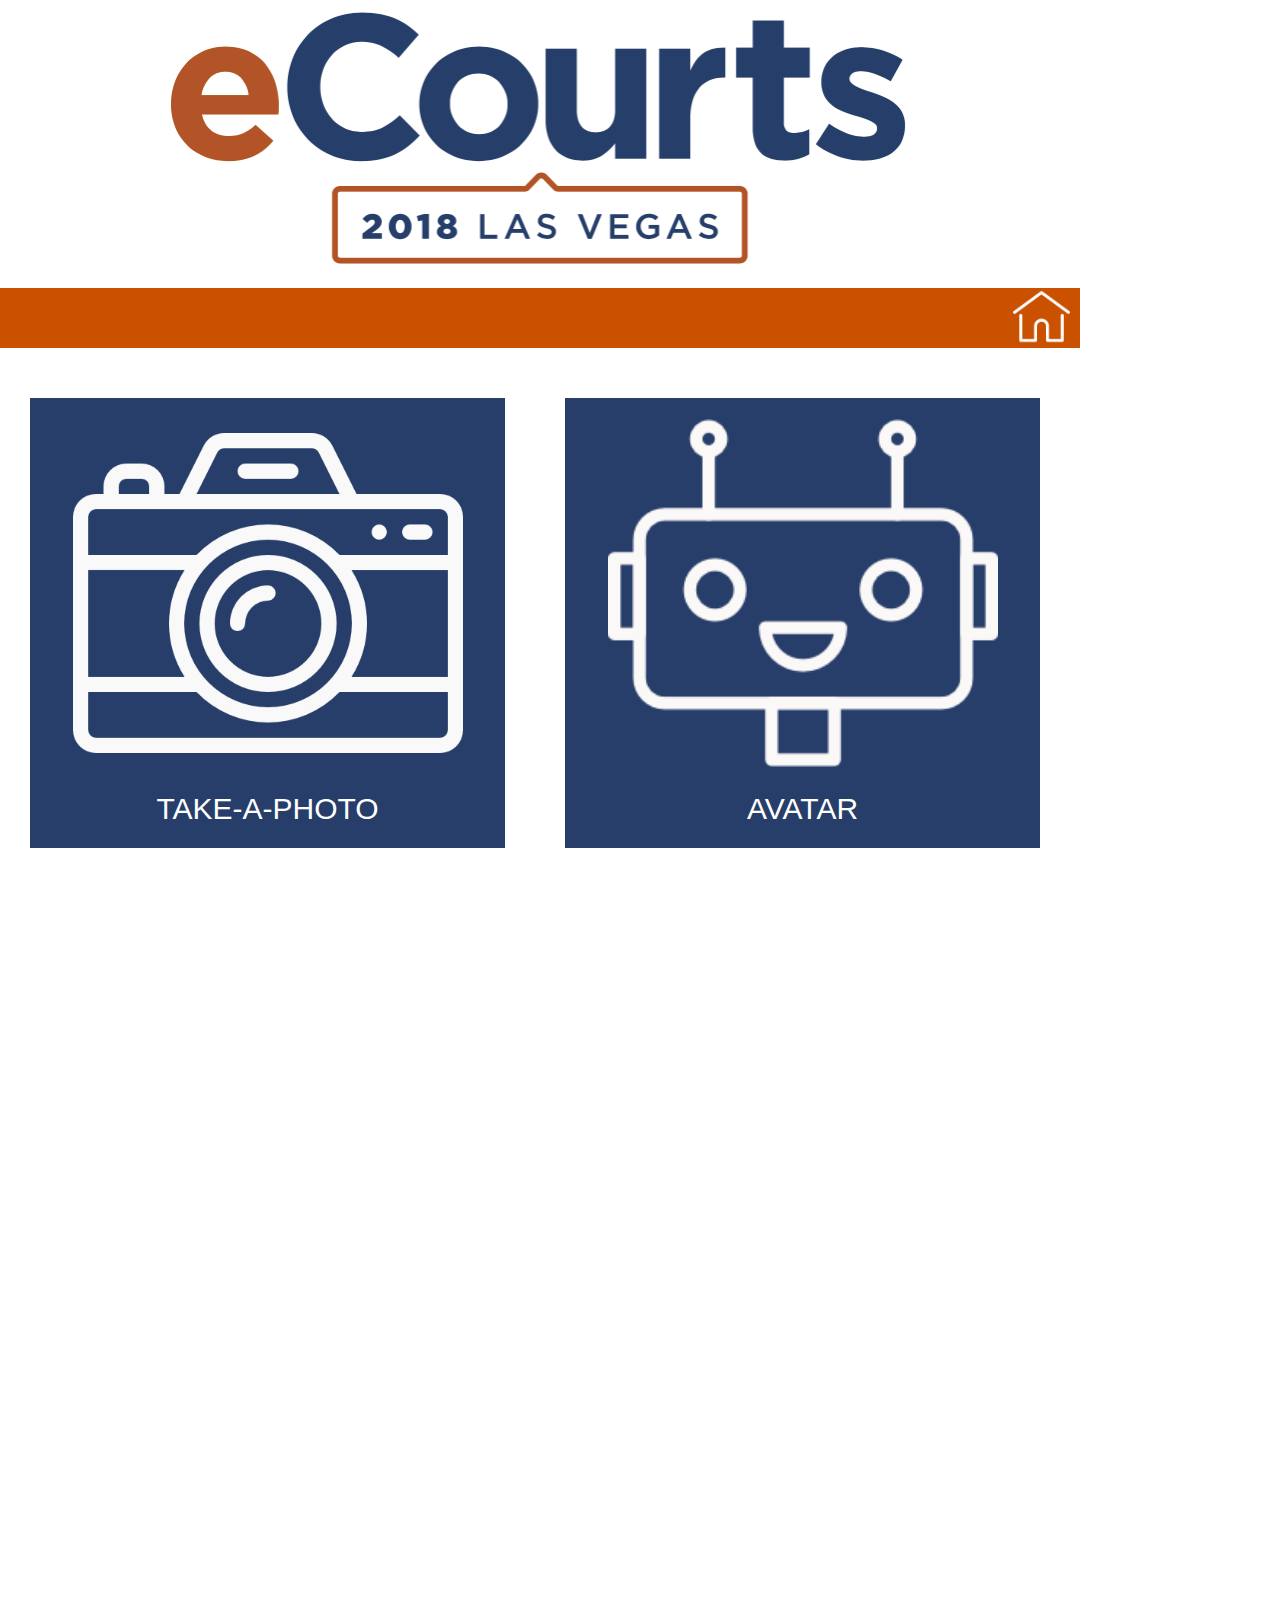
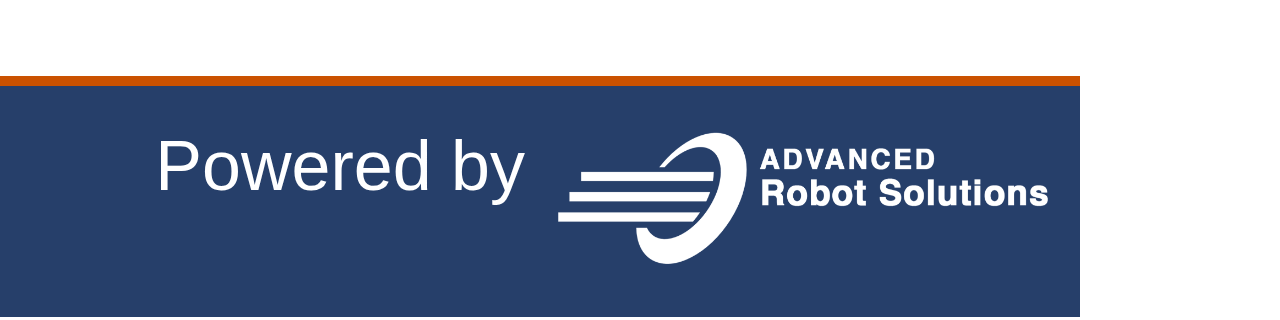
<file: Contents/AvatarSelfie/index.html>
<!DOCTYPE html>
<html>
<head>
    <meta content="text/html" charset="utf-8" />
    <meta http-equiv="X-UA-Compatible" content="IE=10" />

    <script language="JavaScript" type="text/javascript" src="../../Scripts/BaseCommand.js"></script>
    <script language="JavaScript" type="text/javascript" src="../../Scripts/BaseEvent.js"></script>
    <script language="JavaScript" type="text/javascript" src="../../Scripts/LogConsole.js"></script>
    <script language="JavaScript" type="text/javascript" src="../../Scripts/Language.js"></script>
    <script language="JavaScript" type="text/javascript" src="../../Scripts/custom.js"></script>
    <script src="../../Scripts/jquery-3.3.1.min.js"></script>
    <script language="JavaScript" type="text/javascript" src="../../maincontents.js"></script>
    <script src="../../boots/js/bootstrap.min.js"></script> 
    

  <link href="../../css/Main.css" rel="stylesheet" type="text/css" />
  <link rel="stylesheet" href="../../boots/css/bootstrap.min.css">
  <link href="css/parking.css" rel="stylesheet" type="text/css" />


</head>


<body >

<header >
    <div class="logo">
        <img onclick="FC_ContentsCall('Home')" src="../../assets/logo.png">
    </div>
    
</header>

<nav>
    <span class="home-text" onclick="FC_ContentsCall('Home')"><img class="home" src="../../assets/icons/home.png" alt="home" ></span>
    
</nav>

<section class="main-content">
  <div class="bmg">
    <div class="wrap " style="text-align: center;padding-top: 50px;">
      <!--<h2 class="title">PRESS  A BUTTON TO WATCH A VIDEO</h2>-->
      <div class="col-sm-6 button-box" onclick="FC_ContentsCall('Selfie')">
        <img src="../../assets/icons/camera.png">
        <p>TAKE-A-PHOTO</p>
      </div>
      <div class="col-sm-6 button-box" onclick="FC_ContentsCall('Avatar')">
        <img src="../../assets/icons/android.png">
        <p>AVATAR</p>
      </div>
      
    </div>
  </div>

</section>


<footer>
  <div style="font-size: 70px;text-align: right;color: white" class="col-sm-6">
    Powered by
  </div>
  <div>
    <img src="../../assets/icons/logo.png" width="400" class="col-sm-6">
  </div>
</footer>
<div id="dialog-overlay"></div>
      <div id="dialog-box">

      </div>

</body>
<script type="application/javascript">
    if(readCookie("CurrentLanguage") === "English")
    {
        LanguageChange('english');
    }
    else if(readCookie("CurrentLanguage") === "Spanish")
    {
        LanguageChange('spanish');
    }
</script>

<script language="JavaScript" type="text/javascript" src="js/parking.js"></script>
<script language="JavaScript" type="text/javascript" src="../Common/Scripts/common-inner.js"></script>

<script language="javascript" type="text/javascript">
    window.history.forward();
</script>



</html>
</file>
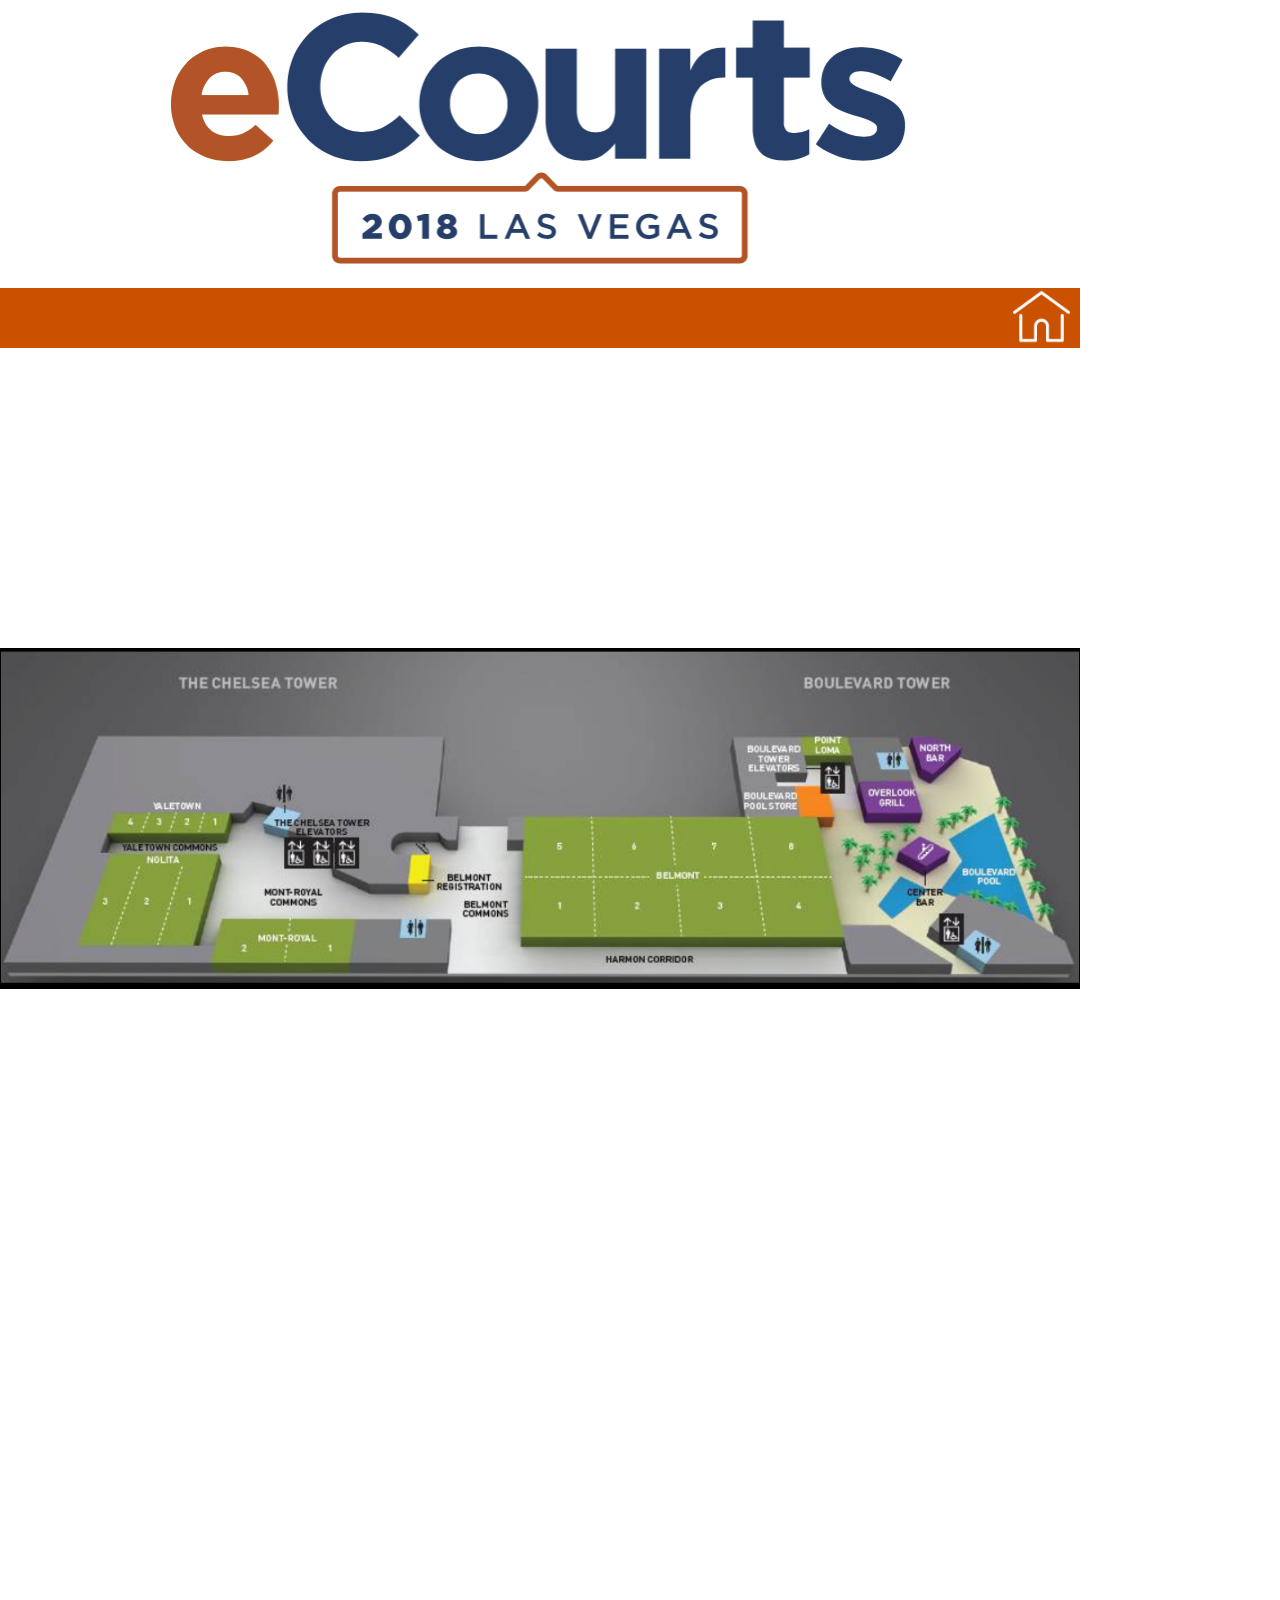
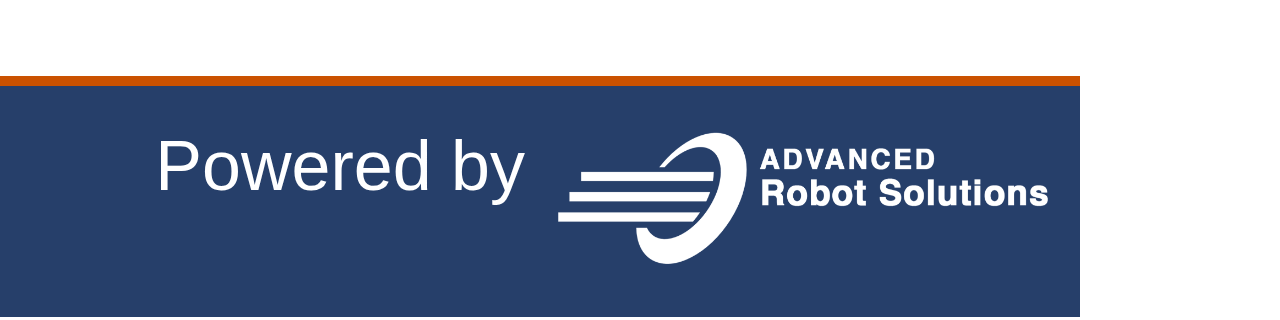
<file: Contents/Map/index.html>
<!DOCTYPE html>
<html>
<head>
    <meta content="text/html" charset="utf-8" />
    <meta http-equiv="X-UA-Compatible" content="IE=10" />

    <script language="JavaScript" type="text/javascript" src="../../Scripts/BaseCommand.js"></script>
    <script language="JavaScript" type="text/javascript" src="../../Scripts/BaseEvent.js"></script>
    <script language="JavaScript" type="text/javascript" src="../../Scripts/LogConsole.js"></script>
    <script language="JavaScript" type="text/javascript" src="../../Scripts/Language.js"></script>
    <script language="JavaScript" type="text/javascript" src="../../Scripts/custom.js"></script>
    <script src="../../Scripts/jquery-3.3.1.min.js"></script>
    <script language="JavaScript" type="text/javascript" src="../../maincontents.js"></script>
    <script src="../../boots/js/bootstrap.min.js"></script> 
    

  <link href="../../css/Main.css" rel="stylesheet" type="text/css" />
  <link rel="stylesheet" href="../../boots/css/bootstrap.min.css">
  <link href="css/parking.css" rel="stylesheet" type="text/css" />


</head>


<body >

<header >
    <div class="logo">
        <img onclick="FC_ContentsCall('Home')" src="../../assets/logo.png">
    </div>
    
</header>

<nav>
    <span class="home-text" onclick="FC_ContentsCall('Home')"><img class="home" src="../../assets/icons/home.png" alt="home" ></span>
    <!--<h2 class="lang-text">Choose a Language</h2>
    <div class="nav-language">
        <button onclick="LanguageChange('english');" id="btn_english" class="btn-english">English</button>
        <button onclick="LanguageChange('spanish');" id="btn_spanish" class="btn-spanish">Español</button>
    </div>-->
</nav>

<section class="main-content">
  <div class="bmg">
    <div class="wrap" style="text-align: center;padding-top: 300px;">
      
      <img src="images/venuespace.png" width="1080">
      
    </div>
  </div>

</section>


<footer>
  <div style="font-size: 70px;text-align: right;color: white" class="col-sm-6">
    Powered by
  </div>
  <div>
    <img src="../../assets/icons/logo.png" width="400" class="col-sm-6">
  </div>
</footer>
<div id="dialog-overlay"></div>
      <div id="dialog-box">

      </div>

</body>
<script type="application/javascript">
    if(readCookie("CurrentLanguage") === "English")
    {
        LanguageChange('english');
    }
    else if(readCookie("CurrentLanguage") === "Spanish")
    {
        LanguageChange('spanish');
    }
</script>

<script language="JavaScript" type="text/javascript" src="js/parking.js"></script>
<script language="JavaScript" type="text/javascript" src="../Common/Scripts/common-inner.js"></script>

<script language="javascript" type="text/javascript">
    window.history.forward();
</script>



</html>
</file>
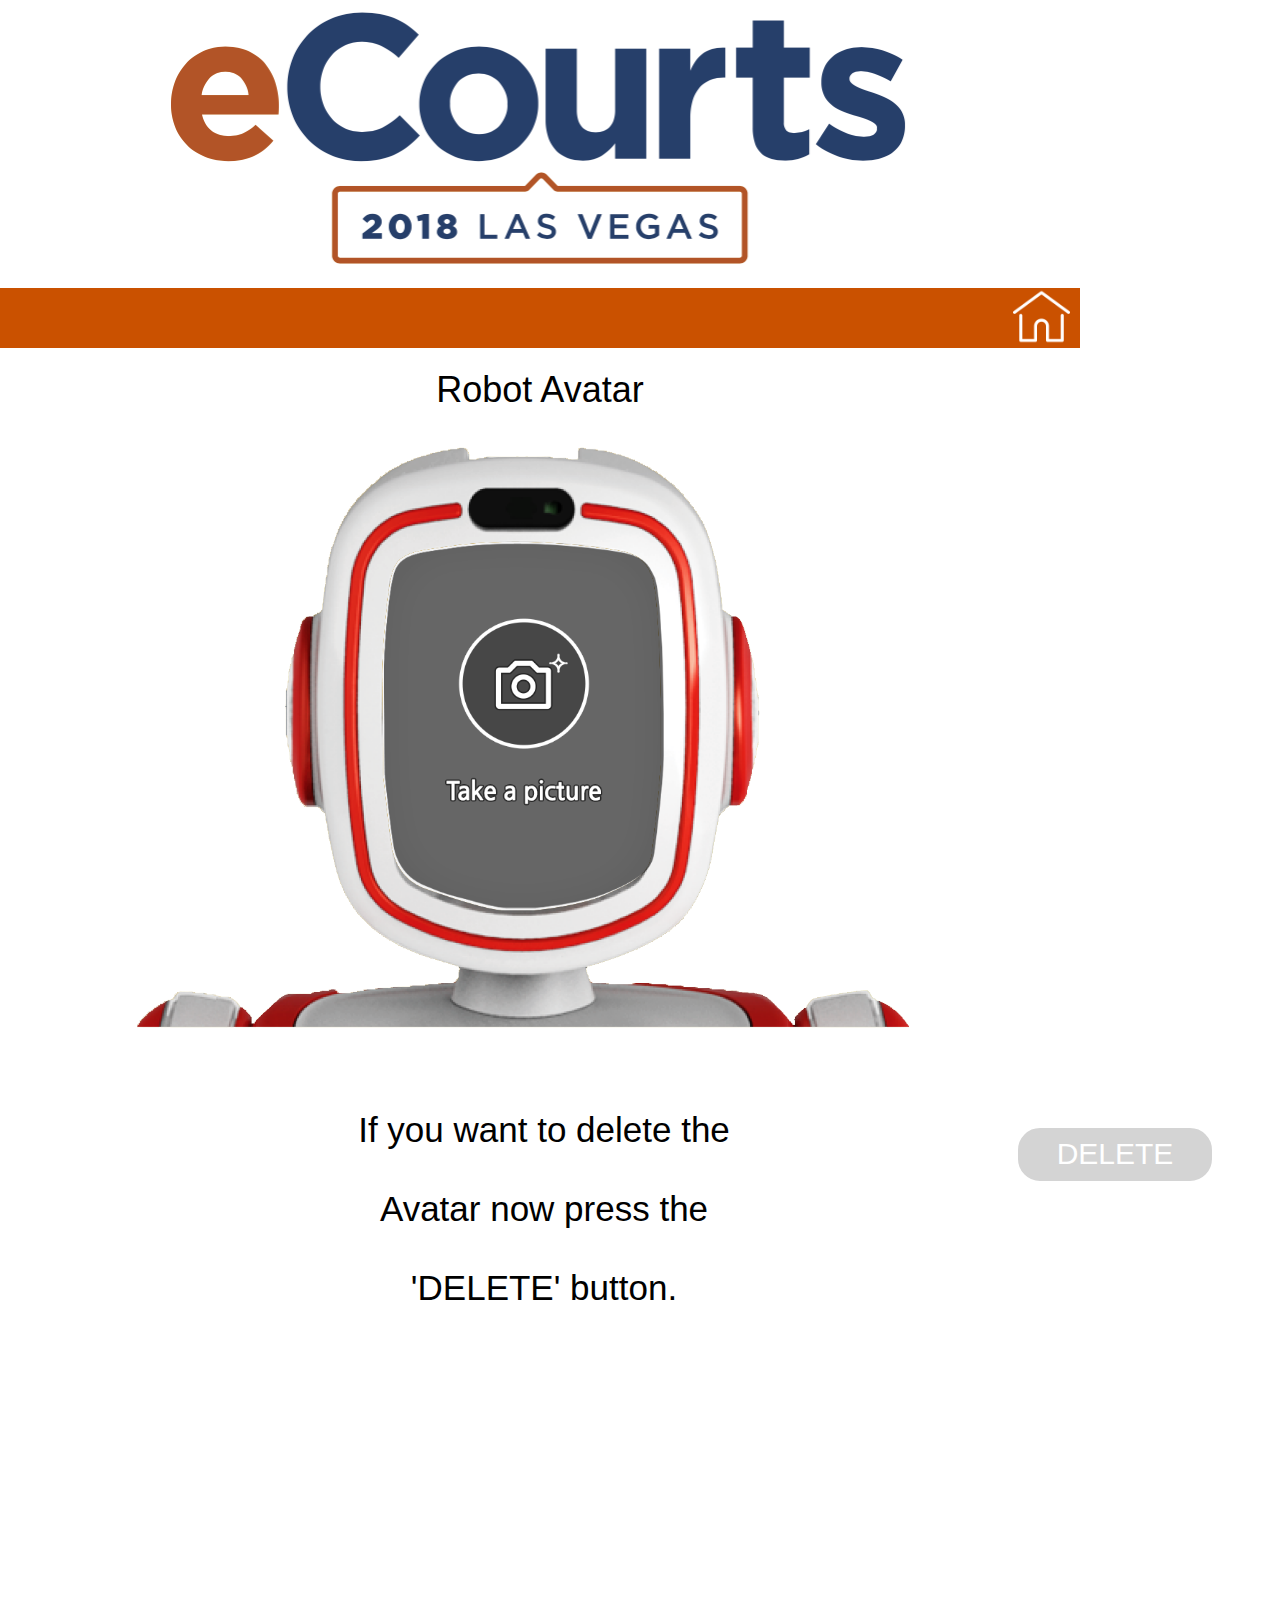
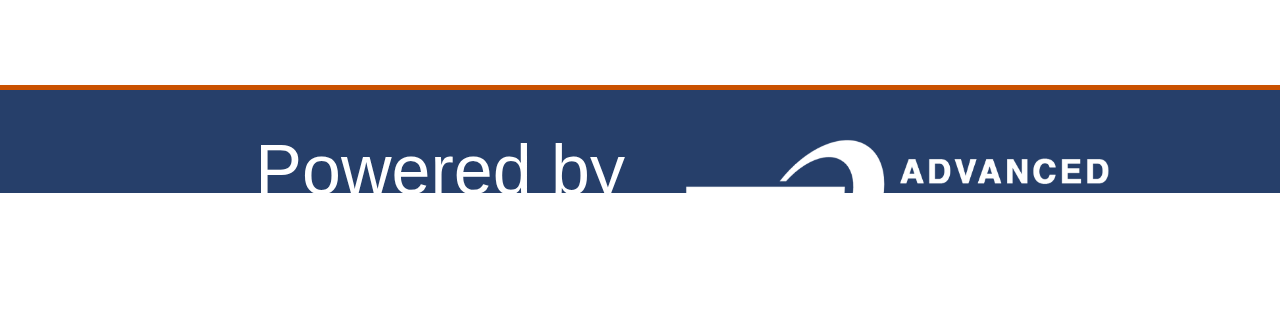
<file: Contents/RobotAvatar/index.htm>
<!DOCTYPE html>
<html>
<head>
<meta content="text/html" charset="utf-8" />
<meta http-equiv="X-UA-Compatible" content="IE=10" />

  <link rel="stylesheet" type="text/css" href="RobotAvatar.css" />

  <script language="JavaScript" type="text/javascript" src="../../Scripts/FlashPlayer.js"></script>
  <script language="JavaScript" type="text/javascript" src="../../Scripts/BaseCommand.js"></script>
  <script language="JavaScript" type="text/javascript" src="../../Scripts/BaseEvent.js"></script>
  <script language="JavaScript" type="text/javascript" src="RobotAvatar.js"></script>
  <script language="JavaScript" type="text/javascript" src="../../Scripts/custom.js"></script>

    <script src="../../Scripts/jquery-3.3.1.min.js"></script>
    <script language="JavaScript" type="text/javascript" src="../../maincontents.js"></script>
    <script src="../../boots/js/bootstrap.min.js"></script> 


  
  <link rel="stylesheet" href="../../boots/css/bootstrap.min.css">
  <link href="../../css/Main.css" rel="stylesheet" type="text/css" />

  
</head>

<body onload="JSMain()" onbeforeunload="JSUnload()"  style="padding: 0; margin: 0; background-repeat: no-repeat; width: 1080px; height: 1920px; " class="noselect unselectable">
<header>
  <div class="logo">
    <img onclick="FC_ContentsCall('Home')" src="../../assets/logo.png">
  </div>
  
</header>

<nav>
  <span class="home-text" onclick="FC_ContentsCall('Home')"><img class="home" src="../../assets/icons/home.png" alt="home" ></span>
  
</nav>


<div class="main">
  <div class="canvas">
    <canvas id="camImage" width="935" height="520"></canvas>
  </div>

  <div class="bg">
    <h1 class="titleAvatar" style="">Robot Avatar</h1>
    <img src="Image/bg-new.png">
    <p class="deltext" id="deltext" style="">If you want to delete the Avatar now press the 'DELETE' button.</p>
  </div>

  <div class="shot" id="shot">
    <img id="shot" src="Image/avatar_shot_nor.png" onclick="shot()">
  </div>

   <div class="frame" id="frame" style="display: none">
    <img src="Image/avatar_frame.png">
  </div>
  
  <div class="number" id="number" style="display: none">
    <img id="number_img" src="Image/3_re.png">
  </div>
 
  <div class="delete">
    <button  onclick="del()" id="delete" disabled>DELETE</button>
  </div>
</div>

<footer style="top: 1685px;border-top: 5px solid #ca5100;">
  <div style="font-size: 70px;text-align: right;color: white" class="col-sm-6">
    Powered by
  </div>
  <div>
    <img src="../../assets/icons/logo.png" width="400" class="col-sm-6">
  </div>
    
  <!--<img src="../../assets/bottom-line.png" onclick="ShowPopupARS('images/contact.png')">-->
</footer>
<script language="JavaScript" type="text/javascript" src="../Common/Scripts/common-inner.js"></script>
</body>
<script type="application/javascript">
    if(readCookie("CurrentLanguage") === "English")
    {
        LanguageChange('english');
    }
    else if(readCookie("CurrentLanguage") === "Spanish")
    {
        LanguageChange('spanish');
    }
</script>
</html>
</file>
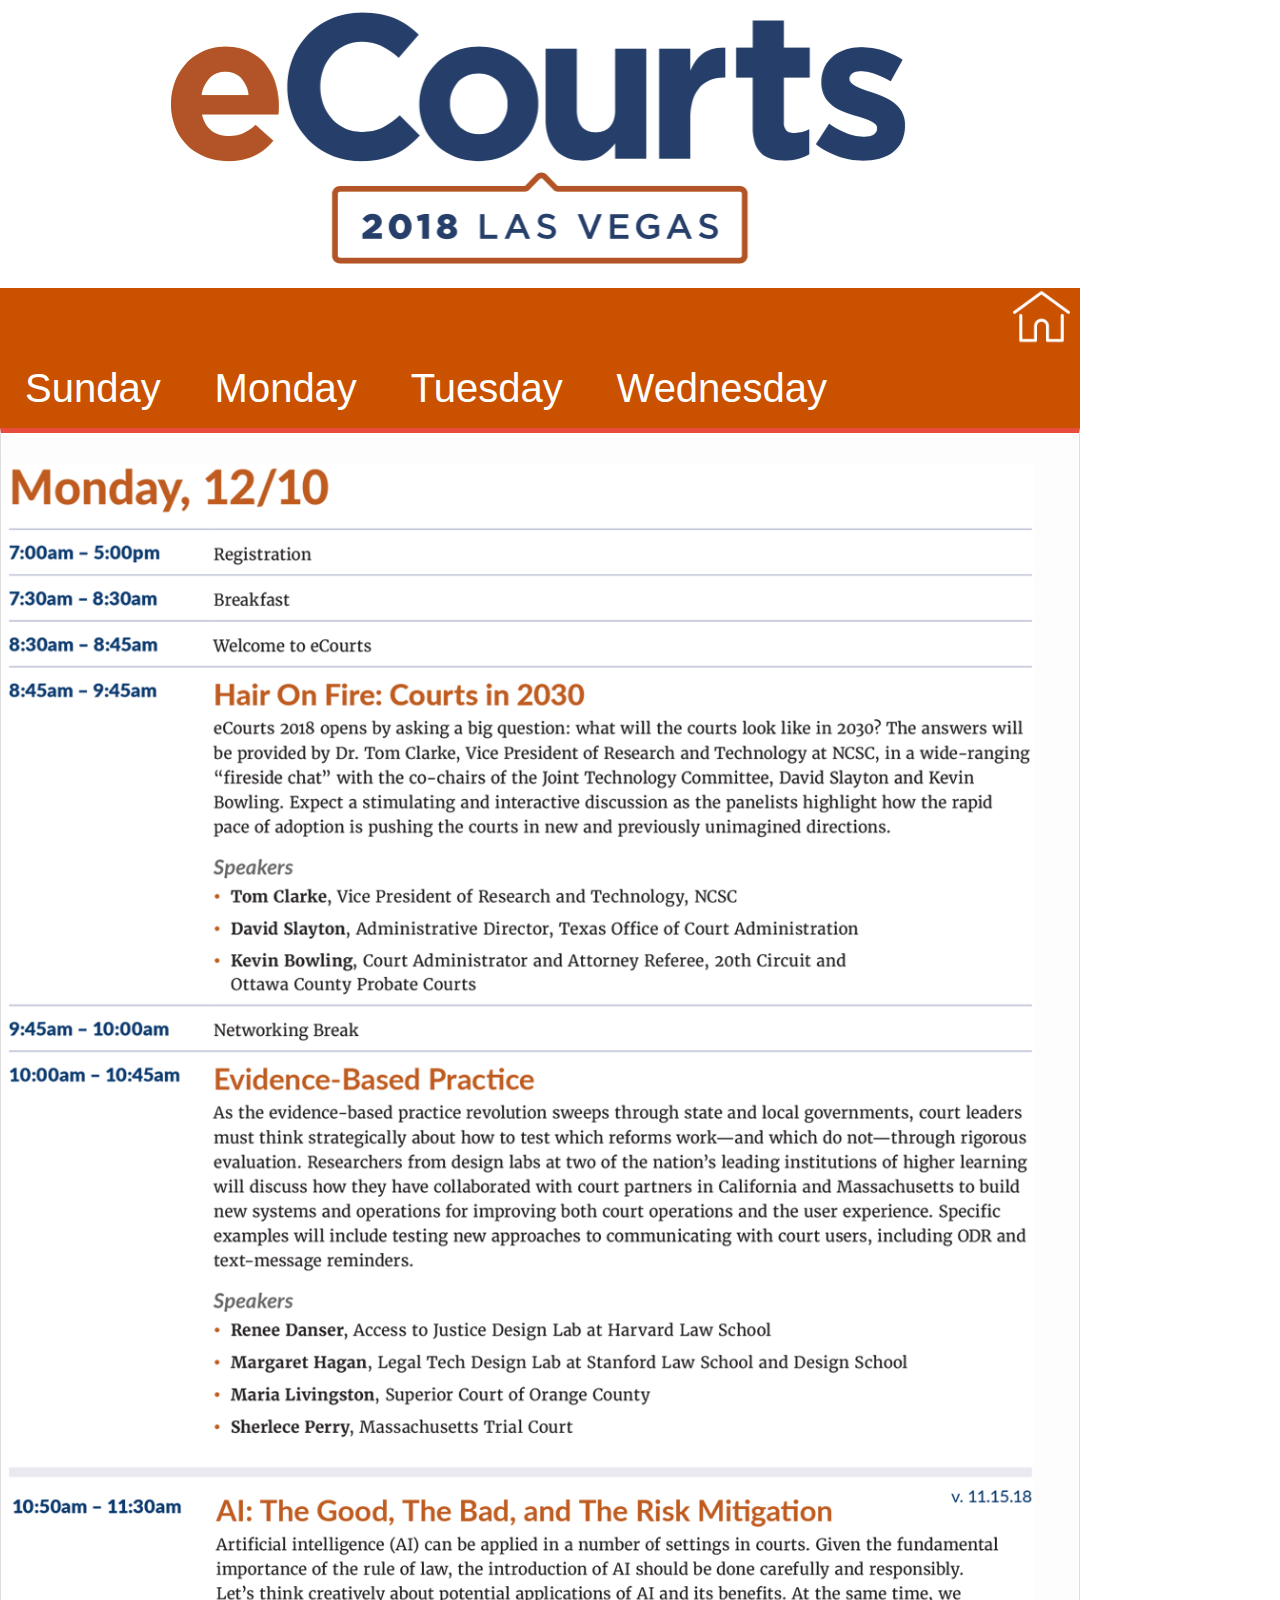
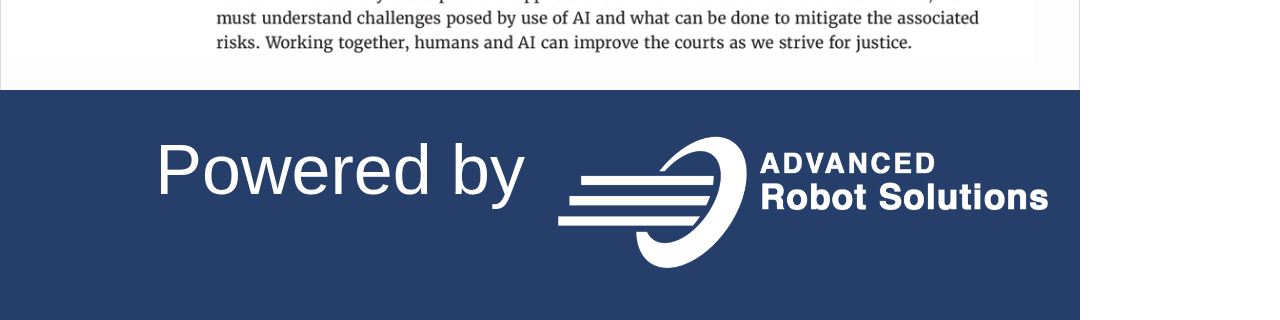
<file: Contents/Schedule/index.html>
<!DOCTYPE html>
<html>
<head>
    <meta content="text/html" charset="utf-8" />
    <meta http-equiv="X-UA-Compatible" content="IE=10" />

    <script language="JavaScript" type="text/javascript" src="../../Scripts/BaseCommand.js"></script>
    <script language="JavaScript" type="text/javascript" src="../../Scripts/BaseEvent.js"></script>
    <script language="JavaScript" type="text/javascript" src="../../Scripts/LogConsole.js"></script>
    <script language="JavaScript" type="text/javascript" src="../../Scripts/Language.js"></script>
    <script language="JavaScript" type="text/javascript" src="../../Scripts/custom.js"></script>
    <script src="../../Scripts/jquery-3.3.1.min.js"></script>
    <script language="JavaScript" type="text/javascript" src="../../maincontents.js"></script>
    <script src="../../boots/js/bootstrap.min.js"></script> 
    

  <link href="../../css/Main.css" rel="stylesheet" type="text/css" />
  <link rel="stylesheet" href="../../boots/css/bootstrap.min.css">
  <link href="css/parking.css" rel="stylesheet" type="text/css" />


</head>


<body >

<header >
    <div class="logo">
        <img onclick="FC_ContentsCall('Home')" src="../../assets/logo.png">
    </div>
    
</header>

<nav>
    <span class="home-text" onclick="FC_ContentsCall('Home')"><img class="home" src="../../assets/icons/home.png" alt="home" ></span>
    
</nav>

<section class="main-content" style="height: 69.9%;">
  <div class="bmg">
    <!--<h2 class="title">PRESS AN ARTICLE TO EMAIL IT</h2>-->
    

      <div class="nav">
        <div class="nav nav-tabs nav-fill" id="nav-tab" role="tablist">
          <a class="nav-item nav-link" id="nav-home-tab" data-toggle="tab" href="#nav-home" role="tab" aria-controls="nav-home" aria-selected="true">Sunday</a>
          <a class="nav-item nav-link active" id="nav-profile-tab" data-toggle="tab" href="#nav-profile" role="tab" aria-controls="nav-profile" aria-selected="false">Monday</a>
          <a class="nav-item nav-link" id="nav-contact-tab" data-toggle="tab" href="#nav-contact" role="tab" aria-controls="nav-contact" aria-selected="false">Tuesday</a>
          <a class="nav-item nav-link" id="nav-about-tab" data-toggle="tab" href="#nav-about" role="tab" aria-controls="nav-about" aria-selected="false">Wednesday</a>
        </div>
      </div>
      <div class="tab-content py-3 px-3 px-sm-0" id="nav-tabContent">
          <div class="tab-pane " id="nav-home" role="tabpanel" aria-labelledby="nav-home-tab">
              <img src="images/sunday.png" width="1028">
          </div>
          <div class="tab-pane active" id="nav-profile" role="tabpanel" aria-labelledby="nav-profile-tab">
             <img src="images/monday.png" width="1028">
          </div>
          <div class="tab-pane" id="nav-contact" role="tabpanel" aria-labelledby="nav-contact-tab">
            <img src="images/tuesday.png" width="1028">
          </div>
          <div class="tab-pane" id="nav-about" role="tabpanel" aria-labelledby="nav-about-tab">
              <img src="images/wednesday.png" width="1028">
          </div>
        </div>



    </div>
  </div>

</section>


<footer>
  <div style="font-size: 70px;text-align: right;color: white" class="col-sm-6">
    Powered by
  </div>
  <div>
    <img src="../../assets/icons/logo.png" width="400" class="col-sm-6">
  </div>
</footer>
<div id="dialog-overlay1"></div>
  <div id="dialog-box1"><a class="btn-ok">Close</a>
    <div id="dialog-content1">
      <div id="dialog-message">
        <form method="post" action="http://robotaisolutions.com/robot-work/ecourts-send-article-api.php" id="emailform">
          <div class="form-group">
            <input type="email" name="email" id="email">
          </div>
          <div class="form-group">  
            <button type="submit" name="submit" id="form-submit1" value="SEND">SEND</button>
          </div>
        </form>
      </div>
    </div>
  </div>
</body>
<script type="application/javascript">
    if(readCookie("CurrentLanguage") === "English")
    {
        LanguageChange('english');
    }
    else if(readCookie("CurrentLanguage") === "Spanish")
    {
        LanguageChange('spanish');
    }
</script>

<script language="JavaScript" type="text/javascript" src="js/parking.js"></script>
<script language="JavaScript" type="text/javascript" src="../Common/Scripts/common-inner.js"></script>

<script language="javascript" type="text/javascript">
    window.history.forward();
</script>



</html>
</file>
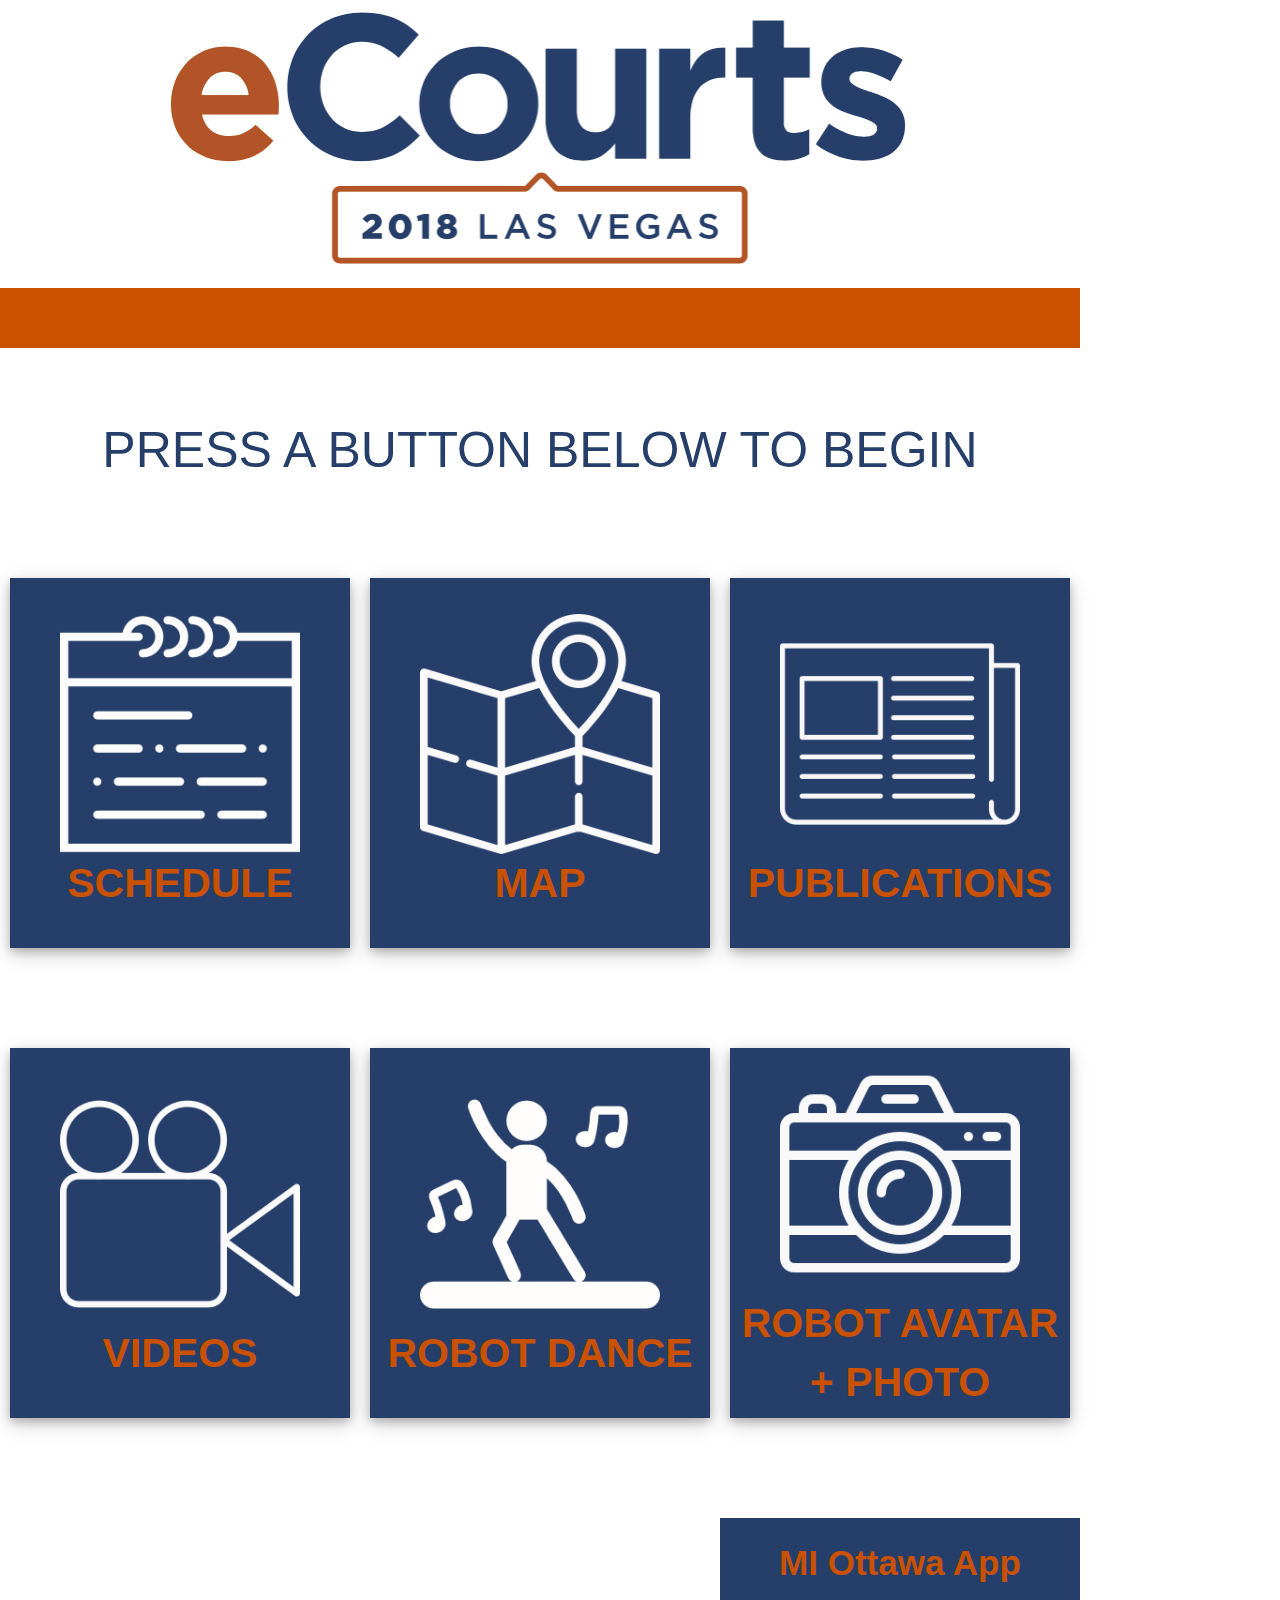
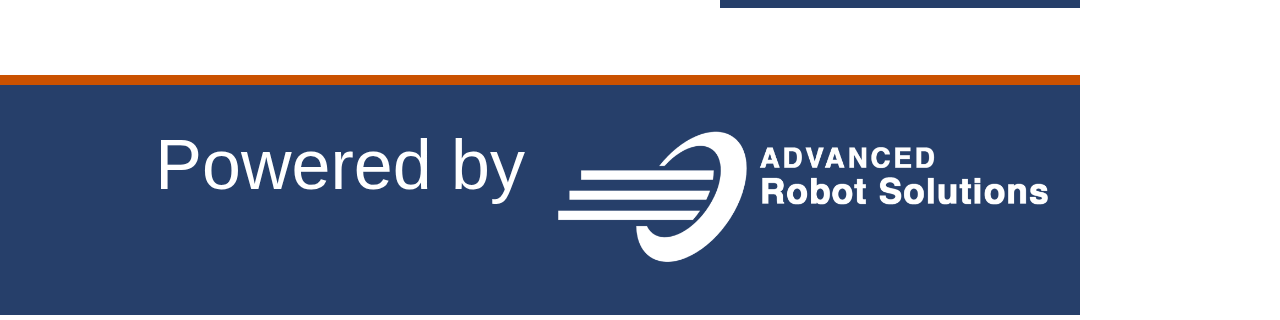
<file: maincontents.htm>
﻿<!DOCTYPE html>
<html>
<head>
    <meta content="text/html" charset="utf-8"/>
    <meta http-equiv="X-UA-Compatible" content="IE=10"/>

    <script language="JavaScript" type="text/javascript" src="Scripts/BaseCommand.js"></script>
    <script language="JavaScript" type="text/javascript" src="Scripts/BaseEvent.js"></script>
    <script language="JavaScript" type="text/javascript" src="Scripts/LogConsole.js"></script>
    <script language="JavaScript" type="text/javascript" src="Scripts/Language.js"></script>
    <script language="JavaScript" type="text/javascript" src="Scripts/custom.js"></script>
    <script type="text/javascript" src="Scripts/jquery-3.3.1.min.js"></script>
    <script language="JavaScript" type="text/javascript" src="maincontents.js"></script>
    <script src="boots/js/bootstrap.min.js"></script> 
    <link rel="stylesheet" href="boots/css/bootstrap.min.css">

    <link href="css/Main.css" rel="stylesheet" type="text/css"/>
    <style type="text/css">
     
    </style>
</head>


<body  onbeforeunload="JSUnload()" ondragstart="return false;" ondrop="return false;" style="-ms-user-select:none;" oncontextmenu="return false;">

<header>
    <div class="logo">
        <img onclick="FC_ContentsCall('Config')" src="assets/logo.png">
    </div>

</header>

<nav>

</nav>

<section class="main-content" style="height: 66.5%">
   <h1 onclick="FC_ContentsCall('Welcome')" class="title">PRESS A BUTTON BELOW TO BEGIN</h1>
    <div class="main-menu-matrix">
      
        <table>
            <tr>
                <td>
                    <button onclick="FC_ContentsCall('Schedule')" class="r0c1">
                    <img src="assets/icons/calendar.png" style=""><br>
                        <a id="txt_shopping">SCHEDULE</a>
                    </button>
                </td>
                <td>
                    <button onclick="FC_ContentsCall('Map')" class="r1c0">
                    <img src="assets/icons/map-3.png" ><br>
                        <a id="txt_take_selfie">MAP</a>
                    </button>
                </td>
                <td>
                    <button onclick="FC_ContentsCall('Publications')" class="r0c1">
                    <img src="assets/icons/folded-newspaper.png"><br>
                        <a id="txt_shopping" style="">PUBLICATIONS</a>
                    </button>
                </td>                
            </tr>
            
            <tr>
                <td>
                    <button onclick="FC_ContentsCall('Videos')" class="r0c1">
                    <img src="assets/icons/video-camera.png"><br>
                        <a id="txt_shopping">VIDEOS</a>
                    </button>
                </td>
                <td>
                    <button onclick="FC_ContentsCall('Dance')" class="r1c0">
                    <img src="assets/icons/dance.png"><br>
                        <a id="txt_take_selfie">ROBOT DANCE</a>
                    </button>
                </td>
                <td>
                    <button onclick="FC_ContentsCall('AvatarSelfie')" class="r0c2">
                    <img src="assets/icons/camera.png"><br>
                        <a id="txt_robot_avatar">ROBOT AVATAR + PHOTO</a>
                    </button>
                </td>
                
            </tr>
            <tr>
                <td></td>
                <td></td>
                <td ><p class="ottawa-app" onclick="FC_ContentsCall('SlideShow')">MI Ottawa App</p></td>
            </tr>
        </table>
    </div>

</section>

<footer>
  <div style="font-size: 70px;text-align: right;" class="col-sm-6">
    Powered by
  </div>
  <div>
    <img src="assets/icons/logo.png" width="400" class="col-sm-6">
  </div>
</footer>
<div id="dialog-overlay"></div>
<div id="dialog-box">

</div>

<script type="application/javascript">
    if(readCookie("CurrentLanguage") === "English")
    {
        LanguageChange('english');
    }
    else if(readCookie("CurrentLanguage") === "Spanish")
    {
        LanguageChange('spanish');
    }
    /*function redirectToSS(){
        window.location.href = "maincontents.htm";
    }
    var tempTime=setTimeout(redirectToSS,60000);

    $(document).click(function(event) {
        clearTimeout( tempTime );
        tempTime=setTimeout(redirectToSS,240000);
    });*/
</script>

</body>
</html>
</file>
<file: css/Main.css>
@charset "utf-8";
/* CSS Document 

@import url('https://fonts.googleapis.com/css?family=Orbitron');
@import url('https://fonts.googleapis.com/css?family=Source+Sans+Pro');*/

a{
	/*color: white;*/
}

body{
	padding: 0;
	margin: 0;
	background-repeat: no-repeat;
	width: 1080px;
	height: 1920px;
	//overflow: hidden;
	font-family: 'Source Sans Pro', sans-serif;
	color: #ffffff;
}

header
{
	height: 15%;
	background-color: #ffffff;
}

header .logo {
	width: 1080px;
	text-align: center;
	float: left;
	padding: 5px 0 0 0;
}

header .logo img {
	width: 750px;
}


nav {
	height: 60px;
	background-color: #ca5100;
}

nav .nav-language {
	float: right;
	text-align: center;
}
.lang-text{
	color: white;
	width: 400px;
    position: absolute;
    right: 300px;
    margin-top: 6px;
    font-size: 40px;
}
nav .nav-language button {
	border-radius: 25px;
	font-size: 25px;
	border: solid #ffffff;
	width: 130px;
	margin: 5px 10px 2px 0;
	padding: 5px;
}



.main-content {
	/*background-image: url("../assets/background.png");
	background-repeat: no-repeat;
	background-size: cover;*/
	height: 69.7%;
	border-bottom:10px solid;
	border-bottom-color: #ca5100;
}

.main-content .main-menu-matrix {
	width: 100%;
	text-align: center;
	padding-top: 80px;
	padding-bottom: 70px;
}

.main-menu-matrix table {
	width: 100%;
}

.main-menu-matrix table button {
	    border: 0 !important;
	padding: 0;
	margin-bottom: 100px;
	background-color:  #263f6a;
	width: 340px;
	height: 370px;
	border: none;
	box-shadow: 0 4px 8px 0 rgba(0, 0, 0, 0.2), 0 6px 20px 0 rgba(0, 0, 0, 0.19);
	
	font-size: 41px;
	text-align: center;
	border: solid;
	border-color: #1577a1;
}
.main-menu-matrix table button a{
	color: #ca5100 !important;
	font-weight: bold;

}

.main-menu-matrix table button img {
	width: 240px;
}




footer {
	padding-top: 30px;
	height: 12%;
	width: 100%;
	background-color: #263f6a;
}

footer img {
	width: 100%;
	max-height: 402px;
}
#myCarousel{

}

.fade {
	-webkit-animation-name: fade;
	-webkit-animation-duration: 1.5s;
	animation-name: fade;
	animation-duration: 1.5s;
}

@-webkit-keyframes fade {
	from {opacity: .4}
	to {opacity: 1}
}

@keyframes fade {
	from {opacity: .4}
	to {opacity: 1}
}
.slideshow-container {
max-width: 1000px;
	height: 100%;
	position: relative;
	margin: auto;
}

.date-time{
	float: right !important;margin-top: 50px;float: right;text-align: center;font-size: 30px;color: black;
}
.date-time p{
	margin-bottom: 0;
}

a.button {
	/* styles for button */
	margin:10px auto 0 auto;
	text-align:center;
	display: block;
	width:100px;
	padding:  10px ;
	color: #fff;
	text-decoration: none;
	font-weight: bold;
	line-height: 1;
	font-size: 30px;

	/* button color */
	background-color: #b92c28;

	/* css3 implementation :) */
	/* rounded corner */
	-moz-border-radius: 5px;
	-webkit-border-radius: 5px;

	/* drop shadow */
	-moz-box-shadow: 0 1px 3px rgba(0,0,0,0.5);
	-webkit-box-shadow: 0 1px 3px rgba(0,0,0,0.5);

	/* text shaow */
	text-shadow: 0 -1px 1px rgba(0,0,0,0.25);
	border-bottom: 1px solid rgba(0,0,0,0.25);
	position: relative;
	cursor: pointer;

}


#dialog-box .dialog-content p {
	font-weight:700; margin:0;
}

#dialog-box .dialog-content ul {
	margin:10px 0 10px 20px;
	padding:0;
	height:50px;
}

#dialog-box .dialog-content {
	/* style the content */
	max-height: 1200px;
	overflow: hidden;
	text-align:left;
	padding:10px;
	margin:13px;
	color:#666;
	font-family:arial;
	font-size:11px;
}

#dialog-overlay {

	/* set it to fill the whil screen */
	width:100%;
	height:100%;

	/* transparency for different browsers */
	filter:alpha(opacity=50);
	-moz-opacity:0.5;
	-khtml-opacity: 0.5;
	opacity: 0.5;
	background:#000;

	/* make sure it appear behind the dialog box but above everything else */
	position:absolute;
	top:0; left:0;
	z-index:3000;

	/* hide it by default */
	display:none;
}

#dialog-box {

	/* css3 drop shadow */
	-webkit-box-shadow: 0px 0px 10px rgba(0, 0, 0, 0.5);
	-moz-box-shadow: 0px 0px 10px rgba(0, 0, 0, 0.5);

	/* css3 border radius */
	-moz-border-radius: 5px;
	-webkit-border-radius: 5px;

	background:#eee;
	/* styling of the dialog box, i have a fixed dimension for this demo */
	width:850px;


	/* make sure it has the highest z-index */
	position:absolute;
	top: 20% !important;
	z-index:5000;

	/* hide it by default */
	display:none;
}

#appcity{
	font-weight: bold;
	 font-size: 25px;
}
#content_air,#content_date,#condition{
	font-size: 30px;
}
#temp{
	font-size: 25px;
	 font-weight: bold;
}

.home-text{
	font-size: 40px;
	padding-left: 10px;
	color: white;
	float: right;
}
.title{
	/*background-color: #000000;*/
	height: 90px;
    font-size: 50px;
    line-height: 85px;
    width: 83%;
    margin: auto;
    text-align: center;
    margin-top: 60px;
    color: #263f6a;
}
iframe{border: none;}

#myVideo {
    width: 1080px;
}
.ottawa-app{
	/*margin-left: 196px;
	width: 529px;*/
    margin-right: 0;
    background-color: #263f6a;
    color: #ca5100;
    
    font-size: 35px;
    padding: 20px 0;
    font-weight: bold;
}
</file>
<file: Contents/AvatarSelfie/css/parking.css>
.bmg{

    height: 1158px;
}

.home{
    float: left;
    height: 57px;
    padding-right: 10px;

}
iframe{
  position: absolute;
}
  .img-home {position: absolute;top: -60px;z-index: 99;height: 62px;cursor: pointer; cursor: hand;}
  .wrap{}
     .icon{
      
      width: 550px;
      height: 380px;
    }
  #dialog-overlay {

  /* set it to fill the whil screen */
  width:100%; 
  height:100%;
  
  /* transparency for different browsers */
  filter:alpha(opacity=50); 
  -moz-opacity:0.5; 
  -khtml-opacity: 0.5; 
  opacity: 0.5; 
  background:#000; 

  /* make sure it appear behind the dialog box but above everything else */
  position:absolute; 
  top:0; left:0; 
  z-index:3000; 

  /* hide it by default */
  display:none;
}

#dialog-box {
  
  /* css3 drop shadow */
  -webkit-box-shadow: 0px 0px 10px rgba(0, 0, 0, 0.5);
  -moz-box-shadow: 0px 0px 10px rgba(0, 0, 0, 0.5);
  
  /* css3 border radius */
  -moz-border-radius: 5px;
    -webkit-border-radius: 5px;
  
  background:#eee;
  /* styling of the dialog box, i have a fixed dimension for this demo */ 
  width:850px; 
  
  
  /* make sure it has the highest z-index */
  position:absolute; 
  top: 20% !important;
  z-index:5000; 

  /* hide it by default */
  display:none;
}

#dialog-box .dialog-content {
  /* style the content */
  max-height: 1200px;
  overflow: hidden;
  text-align:left; 
  padding:10px; 
  margin:13px;
  color:#666; 
  font-family:arial;
  font-size:11px; 
  float: left;
}

a.button {
  /* styles for button */
  margin:10px auto 0 auto;
  text-align:center;
  display: block;
  width:100px;
  padding:  10px ;
  color: #fff;
  text-decoration: none;
  font-weight: bold;
  line-height: 1;
    font-size: 30px;
  
  /* button color */
  background-color: #b92c28;
  
  /* css3 implementation :) */
  /* rounded corner */
  -moz-border-radius: 5px;
  -webkit-border-radius: 5px;
  
  /* drop shadow */
  -moz-box-shadow: 0 1px 3px rgba(0,0,0,0.5);
  -webkit-box-shadow: 0 1px 3px rgba(0,0,0,0.5);
  
  /* text shaow */
  text-shadow: 0 -1px 1px rgba(0,0,0,0.25);
  border-bottom: 1px solid rgba(0,0,0,0.25);
  position: relative;
  cursor: pointer;
  
}

a.button:hover {
  /*background-color: #c33100;  */
}

/* extra styling */
#dialog-box .dialog-content p {
  font-weight:700; margin:0;
}

#dialog-box .dialog-content ul {
  margin:10px 0 10px 20px; 
  padding:0; 
  height:50px;
}

#change-us{color: rgb(255, 255, 255);background: #008a97;padding: 0px 10px;border-radius: 5px;}

p{
  margin: 0 0 0;
}

.button-box{
  background-color: #263e69;
  color: white;
  text-align: center;
  width: 475px;
  margin:0 30px;
  height: 450px;
}
.button-box img{width: 390px;}
.button-box p{
  font-size: 30px;
}
.title{
  background-color: #263e69;
  color: white;
  width: 93%;
  margin-left: 32px;
  margin-bottom: 100px;
      height: 150px;
      line-height: 143px;

}
</file>
<file: Contents/Map/css/parking.css>
.bmg{

    height: 1158px;
}

.home{
    float: left;
    height: 57px;
    padding-right: 10px;

}
iframe{
  position: absolute;
}
  .img-home {position: absolute;top: -60px;z-index: 99;height: 62px;cursor: pointer; cursor: hand;}
  .wrap{}
     .icon{
      
      width: 550px;
      height: 380px;
    }
  #dialog-overlay {

  /* set it to fill the whil screen */
  width:100%; 
  height:100%;
  
  /* transparency for different browsers */
  filter:alpha(opacity=50); 
  -moz-opacity:0.5; 
  -khtml-opacity: 0.5; 
  opacity: 0.5; 
  background:#000; 

  /* make sure it appear behind the dialog box but above everything else */
  position:absolute; 
  top:0; left:0; 
  z-index:3000; 

  /* hide it by default */
  display:none;
}

#dialog-box {
  
  /* css3 drop shadow */
  -webkit-box-shadow: 0px 0px 10px rgba(0, 0, 0, 0.5);
  -moz-box-shadow: 0px 0px 10px rgba(0, 0, 0, 0.5);
  
  /* css3 border radius */
  -moz-border-radius: 5px;
    -webkit-border-radius: 5px;
  
  background:#eee;
  /* styling of the dialog box, i have a fixed dimension for this demo */ 
  width:850px; 
  
  
  /* make sure it has the highest z-index */
  position:absolute; 
  top: 20% !important;
  z-index:5000; 

  /* hide it by default */
  display:none;
}

#dialog-box .dialog-content {
  /* style the content */
  max-height: 1200px;
  overflow: hidden;
  text-align:left; 
  padding:10px; 
  margin:13px;
  color:#666; 
  font-family:arial;
  font-size:11px; 
  float: left;
}

a.button {
  /* styles for button */
  margin:10px auto 0 auto;
  text-align:center;
  display: block;
  width:100px;
  padding:  10px ;
  color: #fff;
  text-decoration: none;
  font-weight: bold;
  line-height: 1;
    font-size: 30px;
  
  /* button color */
  background-color: #b92c28;
  
  /* css3 implementation :) */
  /* rounded corner */
  -moz-border-radius: 5px;
  -webkit-border-radius: 5px;
  
  /* drop shadow */
  -moz-box-shadow: 0 1px 3px rgba(0,0,0,0.5);
  -webkit-box-shadow: 0 1px 3px rgba(0,0,0,0.5);
  
  /* text shaow */
  text-shadow: 0 -1px 1px rgba(0,0,0,0.25);
  border-bottom: 1px solid rgba(0,0,0,0.25);
  position: relative;
  cursor: pointer;
  
}

a.button:hover {
  /*background-color: #c33100;  */
}

/* extra styling */
#dialog-box .dialog-content p {
  font-weight:700; margin:0;
}

#dialog-box .dialog-content ul {
  margin:10px 0 10px 20px; 
  padding:0; 
  height:50px;
}

#change-us{color: rgb(255, 255, 255);background: #008a97;padding: 0px 10px;border-radius: 5px;}

p{
  margin: 0 0 0;
}
.part1 h2{
  color: white;
  background-color: #e03d40;
  height: 180px;
  text-align: center;
  padding: 55px 10px;
}
</file>
<file: Contents/RobotAvatar/RobotAvatar.css>
@font-face {
    font-family: Bukra-Regular;
    src: url(../../css/Fonts/OpenSans-Regular.ttf);
}
@font-face {
    font-family: Bukra-Light;
    src: url(../../css/Fonts/OpenSans-Light.ttf);
}
body{
	//font-family: 'Bukra-Light' !important;
/*font-weight: bold;*/
}
body {
	margin: 0;
	padding: 0;
	overflow: hidden;
}
.home{
	float: left;
	height: 57px;
	padding-right: 10px;

}


.main{
	background-color: white;
    min-height: 1150px;
	padding-top: 40px;}

.bg {
	margin: 0;
	padding: 0;
	position: absolute;
	/*top: 200px;*/
	top: 350px;
	margin-bottom: 50px;
}
.bg img{
	width: 1080px;
	/*height: 715px;*/
}

.canvas {
	position: absolute;
    /*left: 283px;*/
    /* z-index: -2; */
    /*top: 560px;
    height: 394px;
    width: 281px;*/
    left: 280px;
    top: 463px;
}

.frame {
	position: absolute;
	left: 327px;
    top: 468px;
}

#frame {
	/* display: none; */
	width: 280px;
}

.number {
	position: absolute;
	/*left: 362px;
	/*top: 549px;
	top:730px;*/
	left: 463px;
    top: 618px;
}

#number {
	/* display: none; */
}

.shot {
	position: absolute;
    left: 384px;
    /* top: 474px; */
    top: 543px;
}
.shot img{
	width: 280px;
    /*height: 401px;*/
}

.delete {
	position: absolute;
	right: 65px;
	top: 1125px;
}
.delete button{
	background-color: #d4d4d4;
	width: 200px;
	font-size: 30px;
	border-radius: 25px;
	padding: 5px;
	border: solid #ffffff;
}
.img-home {
	position: absolute;
	z-index: 99;
	margin-top: -64px;
	/*cursor: pointer;*/
	height: 66px;
}
footer {
	position: absolute;
	bottom: 372px !important;
}
.titleAvatar{
	background-color: white;
    padding: 20px 0;
    text-align: center;
    margin: 0;
    color: black;
}
#change-us, #change-ar{text-decoration: none;}
.deltext{
	    color: black;
    position: absolute;
    top: 740px;
    left: 350px;
    font-size: 35px;
    width: 388px;
    line-height: 79px;
    text-align: center;
    }

     a {
    color: #008a97 !important;
}
 #change-us, #change-ar{padding: 0px 10px 5px 10px !important; border-radius: 5px;text-decoration: none;}
 .active{
    color: rgb(255, 255, 255) !important;
 background: #008a97 !important;
  }
</file>
<file: Contents/Schedule/css/parking.css>
.bmg{

    height: 1158px;
}

.home{
    float: left;
    height: 57px;
    padding-right: 10px;

}
iframe{
  position: absolute;
}
  .img-home {position: absolute;top: -60px;z-index: 99;height: 62px;cursor: pointer; cursor: hand;}
  .wrap{}
     .icon{
      
      width: 550px;
      height: 380px;
    }
  #dialog-overlay {

  /* set it to fill the whil screen */
  width:100%; 
  height:100%;
  
  /* transparency for different browsers */
  filter:alpha(opacity=50); 
  -moz-opacity:0.5; 
  -khtml-opacity: 0.5; 
  opacity: 0.5; 
  background:#000; 

  /* make sure it appear behind the dialog box but above everything else */
  position:absolute; 
  top:0; left:0; 
  z-index:3000; 

  /* hide it by default */
  display:none;
}

#dialog-box {
  
  /* css3 drop shadow */
  -webkit-box-shadow: 0px 0px 10px rgba(0, 0, 0, 0.5);
  -moz-box-shadow: 0px 0px 10px rgba(0, 0, 0, 0.5);
  
  /* css3 border radius */
  -moz-border-radius: 5px;
    -webkit-border-radius: 5px;
  
  background:#eee;
  /* styling of the dialog box, i have a fixed dimension for this demo */ 
  width:850px; 
  
  
  /* make sure it has the highest z-index */
  position:absolute; 
  top: 20% !important;
  z-index:5000; 

  /* hide it by default */
  display:none;
}

#dialog-box .dialog-content {
  /* style the content */
  max-height: 1200px;
  overflow: hidden;
  text-align:left; 
  padding:10px; 
  margin:13px;
  color:#666; 
  font-family:arial;
  font-size:11px; 
  float: left;
}

a.button {
  /* styles for button */
  margin:10px auto 0 auto;
  text-align:center;
  display: block;
  width:100px;
  padding:  10px ;
  color: #fff;
  text-decoration: none;
  font-weight: bold;
  line-height: 1;
    font-size: 30px;
  
  /* button color */
  background-color: #b92c28;
  
  /* css3 implementation :) */
  /* rounded corner */
  -moz-border-radius: 5px;
  -webkit-border-radius: 5px;
  
  /* drop shadow */
  -moz-box-shadow: 0 1px 3px rgba(0,0,0,0.5);
  -webkit-box-shadow: 0 1px 3px rgba(0,0,0,0.5);
  
  /* text shaow */
  text-shadow: 0 -1px 1px rgba(0,0,0,0.25);
  border-bottom: 1px solid rgba(0,0,0,0.25);
  position: relative;
  cursor: pointer;
  
}

a.button:hover {
  /*background-color: #c33100;  */
}

/* extra styling */
#dialog-box .dialog-content p {
  font-weight:700; margin:0;
}

#dialog-box .dialog-content ul {
  margin:10px 0 10px 20px; 
  padding:0; 
  height:50px;
}

#change-us{color: rgb(255, 255, 255);background: #008a97;padding: 0px 10px;border-radius: 5px;}

p{
  margin: 0 0 0;
}
.part1 h2{
  color: white;
  background-color: #e03d40;
  height: 180px;
  text-align: center;
  padding: 55px 10px;
}
.button-box{
  background-color: #263e69;
  color: white;
  text-align: center;
  width: 1005px;
  margin: 20px 30px;
  font-size: 30px;
  padding: 20px;
  
}
.button-box img{width: 390px;}
.button-box p{
  font-size: 30px;
}
.title{
  background-color: #263e69;
  color: white;
  width: 80%;
  margin-left: 93px;
  margin-bottom: 50px;
  margin-top: 25px;
  height: 150px;
  line-height: 143px;


}
#dialog-overlay1 {

  /* set it to fill the whil screen */
  width:100%; 
  height:100%;
  
  /* transparency for different browsers */
  filter:alpha(opacity=50); 
  -moz-opacity:0.5; 
  -khtml-opacity: 0.5; 
  opacity: 0.5; 
  background:#000; 

  /* make sure it appear behind the dialog box but above everything else */
  position:absolute; 
  top:0; left:0; 
  z-index:3000; 

  /* hide it by default */
  display:none;
}

#dialog-box1 {
  
  /* css3 drop shadow */
  -webkit-box-shadow: 0px 0px 10px rgba(0, 0, 0, 0.5);
  -moz-box-shadow: 0px 0px 10px rgba(0, 0, 0, 0.5);
  
  /* css3 border radius */
  -moz-border-radius: 5px;
    -webkit-border-radius: 5px;
  
  background:#eee;
  /* styling of the dialog box, i have a fixed dimension for this demo */ 
  width:850px; 
  
  
  /* make sure it has the highest z-index */
  position:absolute; 
  top: 20% !important;
  z-index:5000; 

  /* hide it by default */
  display:none;
}

#dialog-box1 #dialog-content1 {
  /* style the content */
  max-height: 1200px;
  overflow: hidden;
  text-align:left; 
  padding:10px; 
  margin:13px;
  color:#666; 
  font-family:arial;
  font-size:11px; 
  float: left;
}

a.button {
  /* styles for button */
  margin:10px auto 0 auto;
  text-align:center;
  display: block;
  width:100px;
  padding:  10px ;
  color: #fff;
  text-decoration: none;
  font-weight: bold;
  line-height: 1;
    font-size: 30px;
  
  /* button color */
  background-color: #b92c28;
  
  /* css3 implementation :) */
  /* rounded corner */
  -moz-border-radius: 5px;
  -webkit-border-radius: 5px;
  
  /* drop shadow */
  -moz-box-shadow: 0 1px 3px rgba(0,0,0,0.5);
  -webkit-box-shadow: 0 1px 3px rgba(0,0,0,0.5);
  
  /* text shaow */
  text-shadow: 0 -1px 1px rgba(0,0,0,0.25);
  border-bottom: 1px solid rgba(0,0,0,0.25);
  position: relative;
  cursor: pointer;
  
}

a.button:hover {
  /*background-color: #c33100;  */
}
.btn-ok{
  position: absolute;
  right: 10px;
  background-color: #263e69;
  color: white;
  padding: 5px 10px;
  border-radius: 5px;
  margin-top: 5px;
}
input[type=email]{
      width: 300px;
    height: 60px;
    font-size: 30px;
}
button{
    width: 300px;
    height: 60px;
    font-size: 30px;
    border: 0;
    background-color: #ca5100;
    color: white;
}
.nav{
    background-color: #ca5100;
    height: 80px;
}

.nav > .nav.nav-tabs{

  border: none;
    color:#fff;
    
    border-radius:0;

}
.nav > div a.nav-item.nav-link,
.nav > div a.nav-item.nav-link.active
{
  border: none;
    padding: 18px 25px;
    color:#fff;
    
    border-radius:0;
    line-height: 80px;
    font-size: 40px;
}
/*.nav > div a.nav-item.nav-link.active{
  background:#ffffff4f;
}*/

/*.nav > div a.nav-item.nav-link.active:after
 {
  content: "";
  position: relative;
  bottom: -77px;
  left: -6%;
  border: 15px solid transparent;
  border-top-color: #e74c3c ;
}*/
.tab-content{
  background: #fdfdfd;
    line-height: 25px;
    border: 1px solid #ddd;
    border-top:5px solid #e74c3c;
    border-bottom:5px solid #e74c3c;
    padding:30px 5px;
}

.nav > div a.nav-item.nav-link:hover,
.nav > div a.nav-item.nav-link:focus
{
  border: none;
    background: #ffffff4f;
    color:#fff;
    border-radius:0;
    transition:background 0.20s linear;
    text-decoration: none;
}
.tab-content>.active {
    display: block;
    height: 1200px;
    overflow: scroll;
}
</file>
